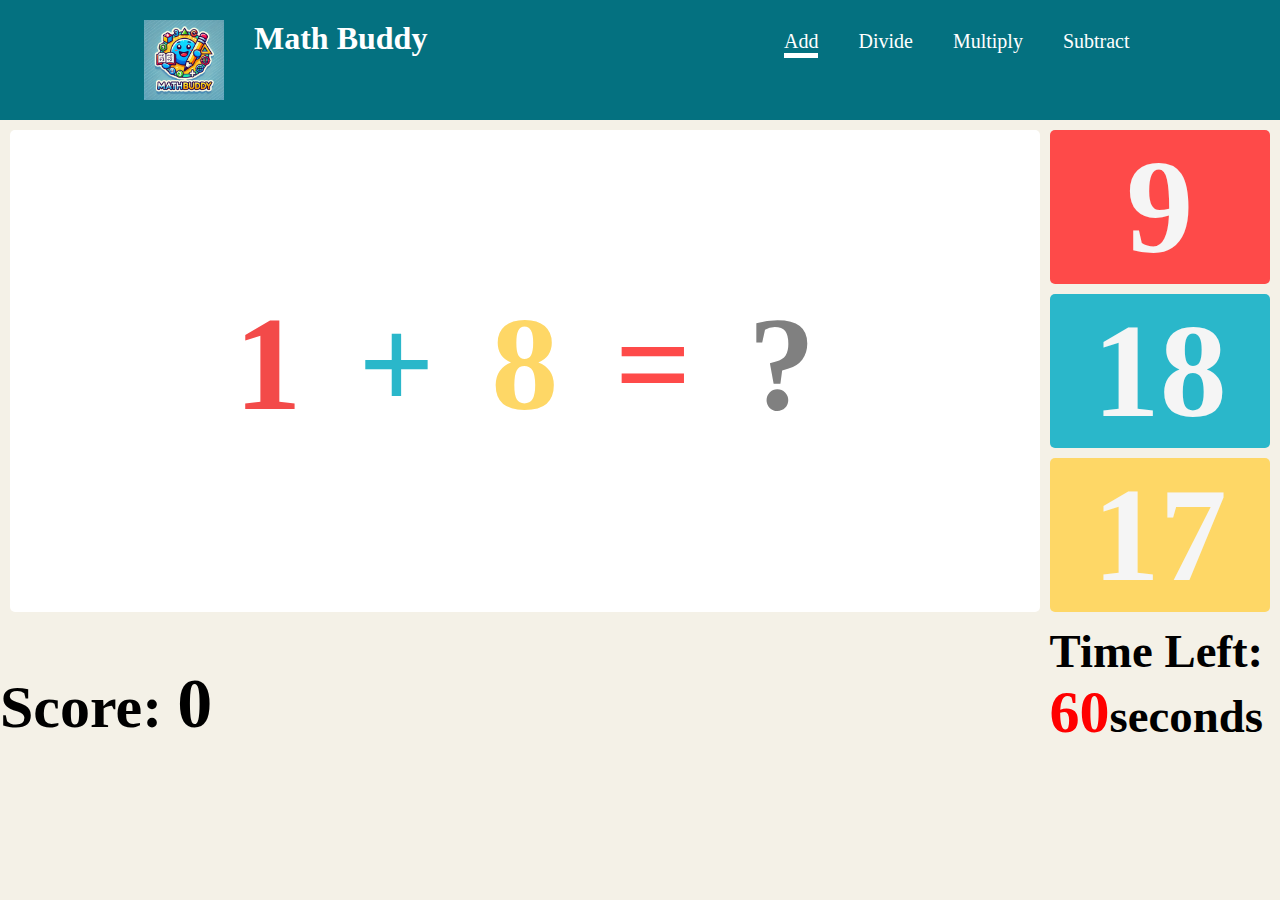
<file: index.html>
<!DOCTYPE html>
<html lang="en">
<head>
    <meta charset="UTF-8">
    <meta name="viewport" content="width=device-width, initial-scale=1.0">
    <link rel="stylesheet" href="./styles/styles.css">
    <title>Math Buddy</title>
    <link rel="shortcut icon" type="image/x-icon" href="favicon.ico">
</head>
<body>
    <audio id="wrong" src="./audio/wrong.mp3"></audio>
    <header>
        <div class="container">
            <h1>Math Buddy <img src="./img/logo.png"></h1>
            <ul>
                <li class="current"><a href="#">Add</a></li>
                <li><a href="./divide.html">Divide</a></li>
                <li><a href="./multiply.html">Multiply</a></li>
                <li><a href="./subtract.html">Subtract</a></li>
            </ul>
        </div>
    </header>

    <div class="wrapper">
        <div class="equation">
            <h1 id="num1" style="color: #f34a49;">1</h1>
            <h1 style="color: #2ab7ca;">+</h1>
            <h1 id="num2" style="color :#fed766;">1</h1>
            <h1 style="color: #fe4a49;">=</h1>
            <h1 style="color: grey;">?</h1>
        </div>

        <div class="answer-options">
            <h1 id="option1">1</h1>
            <h1 id="option2">2</h1>
            <h1 id="option3">3</h1>
        </div>

        <div id="score-container">
            <h2>Score: <span id="current-score">0</span></h2>
        </div>
        <div id="timer-container">
            <h3>Time Left: <span id="timer">60</span>seconds</h3>
        </div>
    </div>
    <script src="./app/add.js"></script>
</body>
</html>
</file>
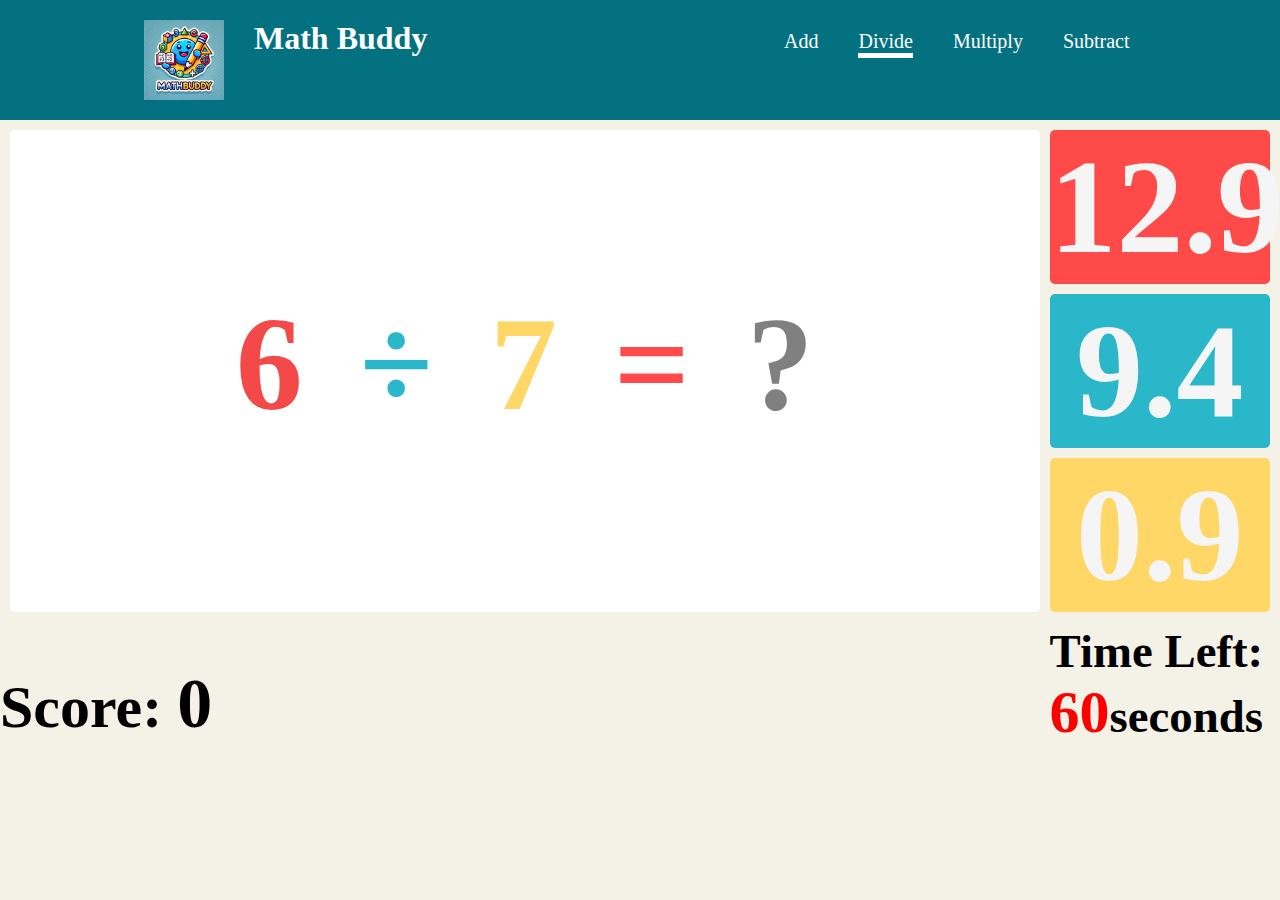
<file: divide.html>
<!DOCTYPE html>
<html lang="en">
<head>
    <meta charset="UTF-8">
    <meta name="viewport" content="width=device-width, initial-scale=1.0">
    <link rel="stylesheet" href="./styles/styles.css">
    <title>Math Buddy</title>
    <link rel="shortcut icon" type="image/x-icon" href="favicon.ico">
</head>
<body>
    <audio id="wrong" src="./audio/wrong.mp3"></audio>
    <header>
        <div class="container">
            <h1>Math Buddy <img src="./img/logo.png"></h1>
            <ul>
                <li><a href="./index.html">Add</a></li>
                <li class="current"><a href="#">Divide</a></li>
                <li><a href="./multiply.html">Multiply</a></li>
                <li><a href="./subtract.html">Subtract</a></li>
            </ul>
        </div>
    </header>

    <div class="wrapper">
        <div class="equation">
            <h1 id="num1" style="color: #f34a49;">1</h1>
            <h1 style="color: #2ab7ca;">÷</h1>
            <h1 id="num2" style="color :#fed766;">1</h1>
            <h1 style="color: #fe4a49;">=</h1>
            <h1 style="color: grey;">?</h1>
        </div>

        <div class="answer-options">
            <h1 id="option1">1</h1>
            <h1 id="option2">2</h1>
            <h1 id="option3">3</h1>
        </div>
        <div id="score-container">
            <h2>Score: <span id="current-score">0</span></h2>
        </div>
        <div id="timer-container">
            <h3>Time Left: <span id="timer">60</span>seconds</h3>
        </div>
    </div>
    </div>
    <script src="./app/divide.js"></script>
</body>
</html>
</file>
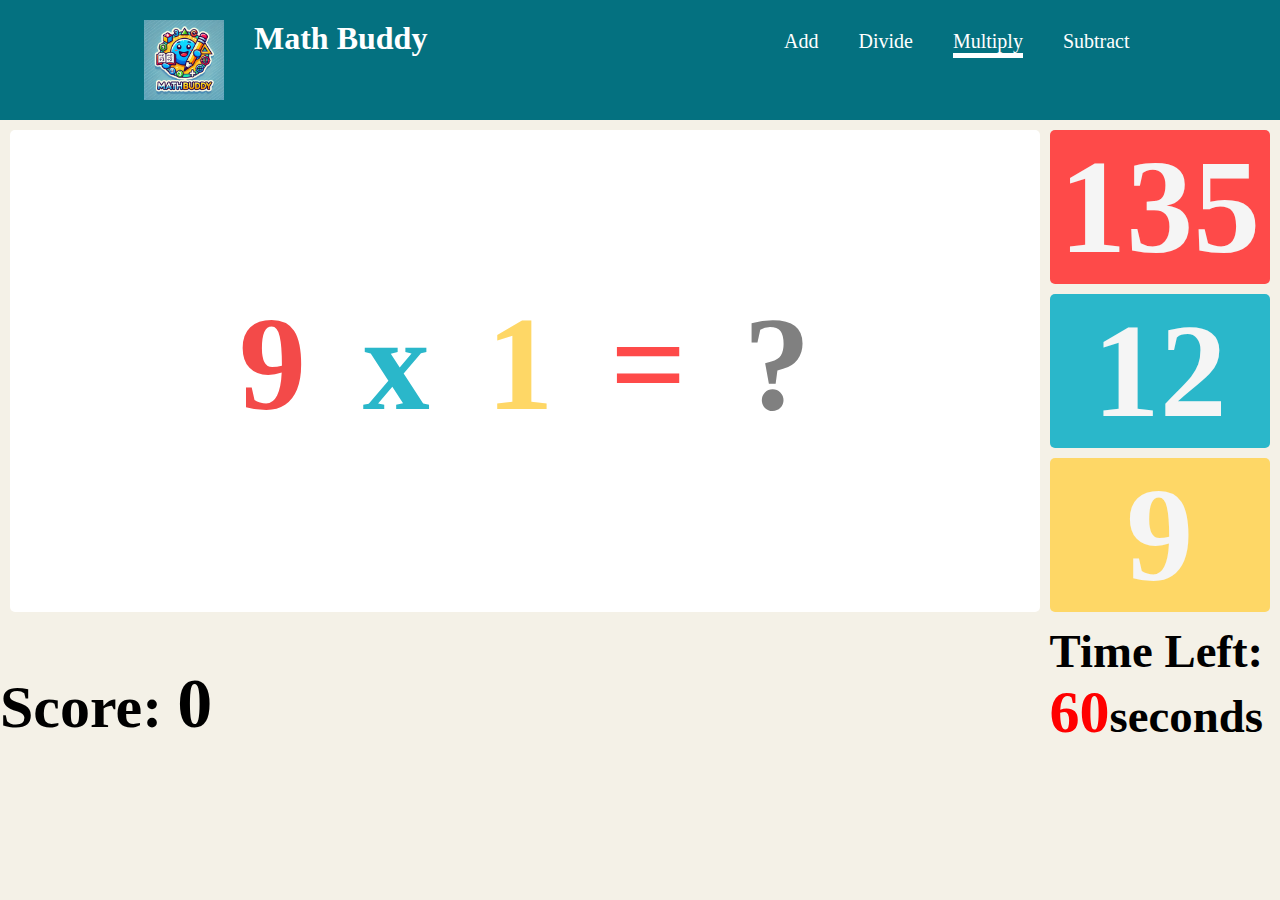
<file: multiply.html>
<!DOCTYPE html>
<html lang="en">
<head>
    <meta charset="UTF-8">
    <meta name="viewport" content="width=device-width, initial-scale=1.0">
    <link rel="stylesheet" href="./styles/styles.css">
    <title>Math Buddy</title>
    <link rel="shortcut icon" type="image/x-icon" href="favicon.ico">
</head>
<body>
    <audio id="wrong" src="./audio/wrong.mp3"></audio>
    <header>
        <div class="container">
            <h1>Math Buddy <img src="./img/logo.png"></h1>
            <ul>
                <li><a href="./index.html">Add</a></li>
                <li><a href="./divide.html">Divide</a></li>
                <li class="current"><a href="#">Multiply</a></li>
                <li><a href="./subtract.html">Subtract</a></li>
            </ul>
        </div>
    </header>

    <div class="wrapper">
        <div class="equation">
            <h1 id="num1" style="color: #f34a49;">1</h1>
            <h1 style="color: #2ab7ca;">x</h1>
            <h1 id="num2" style="color :#fed766;">1</h1>
            <h1 style="color: #fe4a49;">=</h1>
            <h1 style="color: grey;">?</h1>
        </div>

        <div class="answer-options">
            <h1 id="option1">1</h1>
            <h1 id="option2">2</h1>
            <h1 id="option3">3</h1>
        </div>
        <div id="score-container">
            <h2>Score: <span id="current-score">0</span></h2>
        </div>
        <div id="timer-container">
            <h3>Time Left: <span id="timer">60</span>seconds</h3>
        </div>
    </div>
    </div>
    <script src="./app/multiply.js"></script>
</body>
</html>
</file>
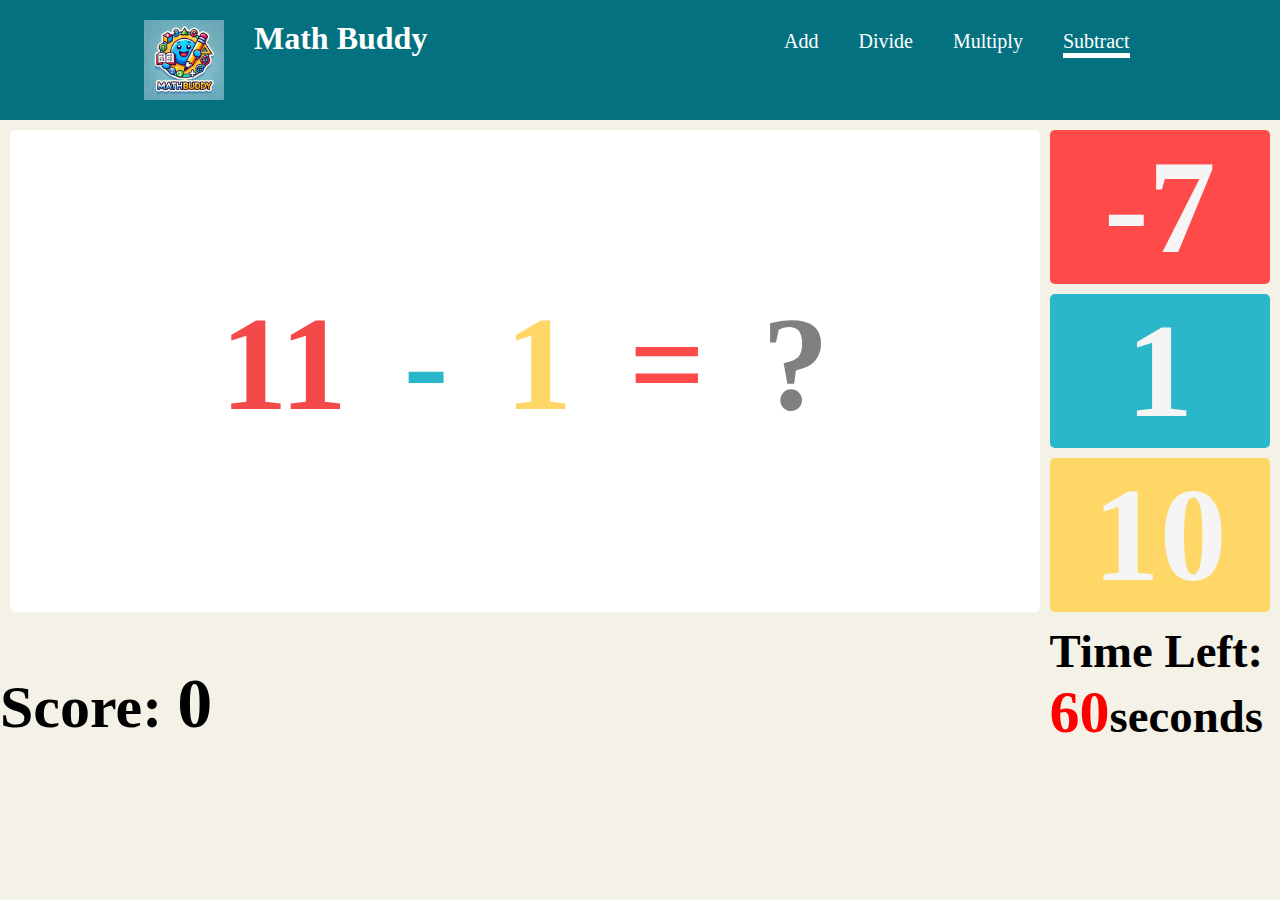
<file: subtract.html>
<!DOCTYPE html>
<html lang="en">
  <head>
    <meta charset="UTF-8" />
    <meta name="viewport" content="width=device-width, initial-scale=1.0" />
    <link rel="stylesheet" href="./styles/styles.css" />
    <title>Math Buddy</title>
    <link rel="shortcut icon" type="image/x-icon" href="favicon.ico">
  </head>
  <body>
    <audio id="wrong" src="./audio/wrong.mp3"></audio>
    <header>
      <div class="container">
        <h1>Math Buddy <img src="./img/logo.png"></h1>
        <ul>
          <li><a href="./index.html">Add</a></li>
          <li><a href="./divide.html">Divide</a></li>
          <li><a href="./multiply.html">Multiply</a></li>
          <li class="current"><a href="#">Subtract</a></li>
        </ul>
      </div>
    </header>

    <div class="wrapper">
      <div class="equation">
        <h1 id="num1" style="color: #f34a49">1</h1>
        <h1 style="color: #2ab7ca">-</h1>
        <h1 id="num2" style="color: #fed766">1</h1>
        <h1 style="color: #fe4a49">=</h1>
        <h1 style="color: grey">?</h1>
      </div>

      <div class="answer-options">
        <h1 id="option1">1</h1>
        <h1 id="option2">2</h1>
        <h1 id="option3">3</h1>
      </div>
        <div id="score-container">
            <h2>Score: <span id="current-score">0</span></h2>
        </div>
        <div id="timer-container">
            <h3>Time Left: <span id="timer">60</span>seconds</h3>
        </div>
    </div>
    </div>
    <script src="./app/subtract.js"></script>
  </body>
</html>
</file>
<file: styles/styles.css>
* {
    margin: 0;
    padding: 0;
    font-family: 'Luckiest Guy', cursive;
    user-select: none;
}

body {
    background-color: #f4f1e7;   
}

.container {
    padding: 20px;
    overflow: hidden;
    background-color: #047180;
}

img {
    height: 80px;
    width: 80px;
    float: inline-start;
    margin-right: 30px;
}

.container h1 {
    float: left;
    margin-left: 10%;
    color: white;
}

.container ul {
    list-style-type: none;
    font-size: 20px;
    margin-left: 60%;
}

.container li {
    margin-top: 10px;
    float: left;
    padding: 0 20px 0 20px;
}

.container a {
    text-decoration: none;
    color: white;
}

.current a::after {
    content: "_";
    background-color: white;
    font-size: 4px;
    display: block;
}

.wrapper{
    display: grid;
    grid-template-columns: 82% 18%;
}

.equation {
    font-size: 67px;
    background-color: white;
    border-radius: 5px;
    text-align: center;
    padding-top: 15%;
    margin-top: 10px;
    margin-left: 10px;
    margin-right: 10px;
}

.equation h1 {
    display: inline;
    padding: 20px;
}

.answer-options {
    font-size: 67px;
    margin-right: 10px;
}

.answer-options h1 {
    cursor: pointer;
    color: whitesmoke;
    border-radius: 5px;
    margin-top: 10px;
    text-align: center;
    width: 100%;
}

#option1 {
    background-color: #fe4a49;
    transition: 1s;
}

#option1:hover {
    color: #fe4a49;
    background-color: white;
}

#option2 {
    background-color: #2ab7ca;
    transition: 1s;
}

#option2:hover {
    color: #2ab7ca;
    background-color: white;
}

#option3 {
    background-color: #fed766;
    transition: 1s;
}

#option3:hover {
    color: #fed766;
    background-color: white;
}

#score-container,
#timer-container {
    margin-top: 5%;
    font-size: 40px;
    font-weight: bold;
}

#current-score {
    font-size: 70px;
}

#timer {
    color: red;
    font-size: 60px;
    font-weight: bold;
}
</file>
